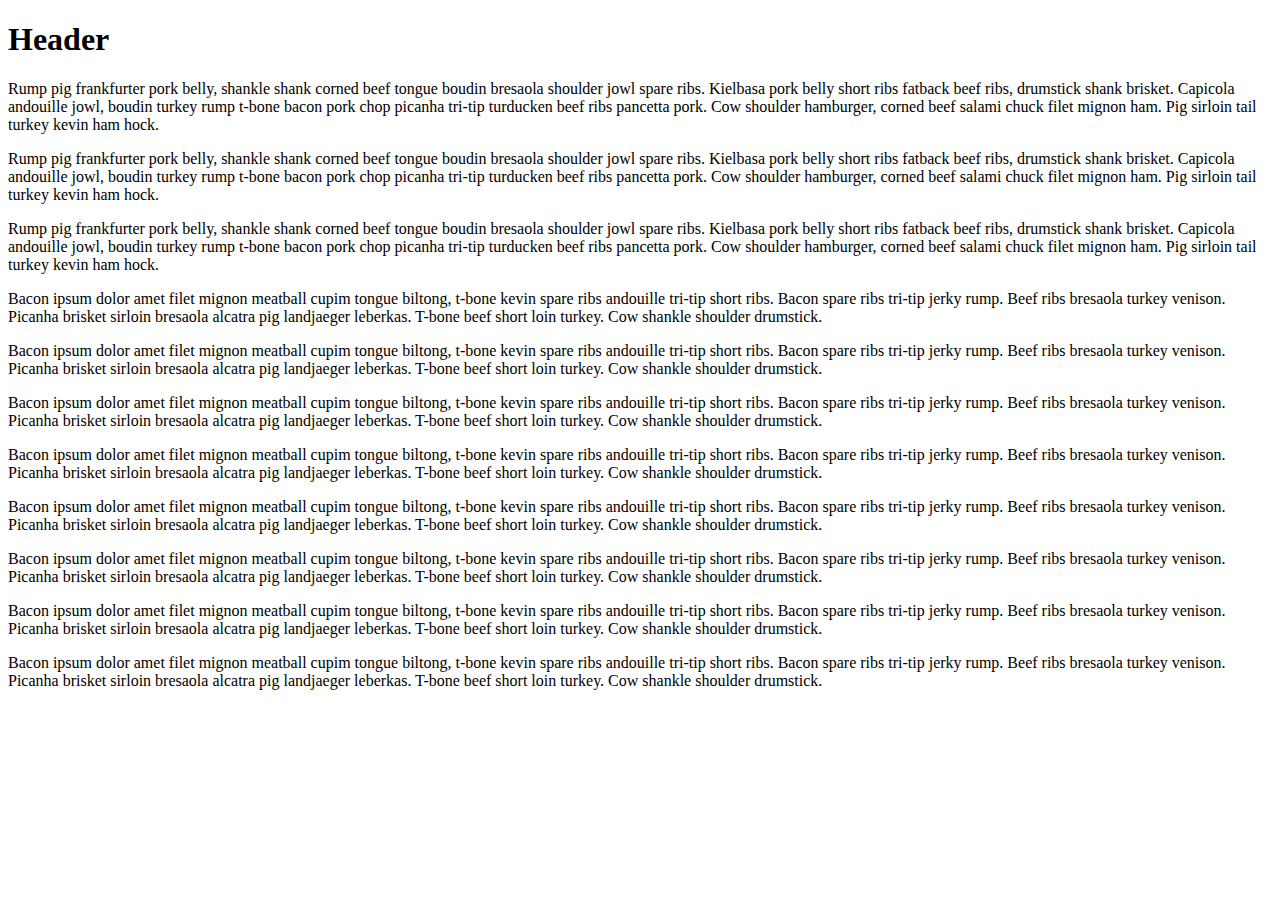
<file: 02-CSS-Bootstrap/01-Activities/14-TextLayout/index.html>
<!DOCTYPE html>
<html lang="en">

<head>
    <meta charset="UTF-8">
    <title>text-layout</title>

    <link href="https://cdn.jsdelivr.net/npm/bootstrap@5.0.0-beta1/dist/css/bootstrap.min.css" rel="stylesheet"
        integrity="sha384-giJF6kkoqNQ00vy+HMDP7azOuL0xtbfIcaT9wjKHr8RbDVddVHyTfAAsrekwKmP1" crossorigin="anonymous">
    <script src="https://cdn.jsdelivr.net/npm/bootstrap@5.0.0-beta1/dist/js/bootstrap.bundle.min.js"
        integrity="sha384-ygbV9kiqUc6oa4msXn9868pTtWMgiQaeYH7/t7LECLbyPA2x65Kgf80OJFdroafW"
        crossorigin="anonymous"></script>
</head>

<body>

    <main class="container">
        <!--Add 4 rows-->
        <!--row1-->
        <section class="row">
            <section class="col-lg-12">

                <h1>Header</h1>
            </section>
            <!--row2-->
            <section class="row">
                <section class="col-md-3">
                    <p>
                        Rump pig frankfurter pork belly, shankle shank corned beef tongue boudin bresaola shoulder jowl
                        spare ribs. Kielbasa pork belly short ribs fatback beef ribs, drumstick shank brisket. Capicola
                        andouille jowl, boudin turkey rump t-bone bacon pork chop picanha tri-tip turducken beef ribs
                        pancetta pork. Cow shoulder hamburger, corned beef salami chuck filet mignon ham. Pig sirloin
                        tail turkey kevin ham hock. </p>
                </section>
                <section class="col-md-3">
                    <p>
                        Rump pig frankfurter pork belly, shankle shank corned beef tongue boudin bresaola shoulder jowl
                        spare ribs. Kielbasa pork belly short ribs fatback beef ribs, drumstick shank brisket. Capicola
                        andouille jowl, boudin turkey rump t-bone bacon pork chop picanha tri-tip turducken beef ribs
                        pancetta pork. Cow shoulder hamburger, corned beef salami chuck filet mignon ham. Pig sirloin
                        tail turkey kevin ham hock.
                    </p>
                </section>
                <section class="col-md-3">
                    <p>
                        Rump pig frankfurter pork belly, shankle shank corned beef tongue boudin bresaola shoulder jowl
                        spare ribs. Kielbasa pork belly short ribs fatback beef ribs, drumstick shank brisket. Capicola
                        andouille jowl, boudin turkey rump t-bone bacon pork chop picanha tri-tip turducken beef ribs
                        pancetta pork. Cow shoulder hamburger, corned beef salami chuck filet mignon ham. Pig sirloin
                        tail turkey kevin ham hock.
                    </p>
                </section>
            </section>
            <!--row3-->
            <section class="row">
                <section class="col-sm-2">
                    <p>
                        Bacon ipsum dolor amet filet mignon meatball cupim tongue biltong, t-bone kevin spare ribs
                        andouille tri-tip short ribs. Bacon spare ribs tri-tip jerky rump. Beef ribs bresaola turkey
                        venison. Picanha brisket sirloin bresaola alcatra pig landjaeger leberkas. T-bone beef short
                        loin turkey. Cow shankle shoulder drumstick.

                    </p>
                </section>
                <section class="col-sm-2">
                    <p>
                        Bacon ipsum dolor amet filet mignon meatball cupim tongue biltong, t-bone kevin spare ribs
                        andouille tri-tip short ribs. Bacon spare ribs tri-tip jerky rump. Beef ribs bresaola turkey
                        venison. Picanha brisket sirloin bresaola alcatra pig landjaeger leberkas. T-bone beef short
                        loin turkey. Cow shankle shoulder drumstick.

                    </p>
                </section>
                <section class="col-sm-2">
                    <p>
                        Bacon ipsum dolor amet filet mignon meatball cupim tongue biltong, t-bone kevin spare ribs
                        andouille tri-tip short ribs. Bacon spare ribs tri-tip jerky rump. Beef ribs bresaola turkey
                        venison. Picanha brisket sirloin bresaola alcatra pig landjaeger leberkas. T-bone beef short
                        loin turkey. Cow shankle shoulder drumstick.

                    </p>
                </section>
                <section class="col-sm-2">
                    <p>
                        Bacon ipsum dolor amet filet mignon meatball cupim tongue biltong, t-bone kevin spare ribs
                        andouille tri-tip short ribs. Bacon spare ribs tri-tip jerky rump. Beef ribs bresaola turkey
                        venison. Picanha brisket sirloin bresaola alcatra pig landjaeger leberkas. T-bone beef short
                        loin turkey. Cow shankle shoulder drumstick.

                    </p>
                </section>
                <section class="col-sm-2">
                    <p>
                        Bacon ipsum dolor amet filet mignon meatball cupim tongue biltong, t-bone kevin spare ribs
                        andouille tri-tip short ribs. Bacon spare ribs tri-tip jerky rump. Beef ribs bresaola turkey
                        venison. Picanha brisket sirloin bresaola alcatra pig landjaeger leberkas. T-bone beef short
                        loin turkey. Cow shankle shoulder drumstick.

                    </p>
                </section>
                <section class="col-sm-2">
                    <p>
                        Bacon ipsum dolor amet filet mignon meatball cupim tongue biltong, t-bone kevin spare ribs
                        andouille tri-tip short ribs. Bacon spare ribs tri-tip jerky rump. Beef ribs bresaola turkey
                        venison. Picanha brisket sirloin bresaola alcatra pig landjaeger leberkas. T-bone beef short
                        loin turkey. Cow shankle shoulder drumstick.

                    </p>
                </section>

            </section>
            <!--row4-->
            <section class="row">
                <section class="col-md-6">
                    <p>
                        Bacon ipsum dolor amet filet mignon meatball cupim tongue biltong, t-bone kevin spare ribs
                        andouille tri-tip short ribs. Bacon spare ribs tri-tip jerky rump. Beef ribs bresaola turkey
                        venison. Picanha brisket sirloin bresaola alcatra pig landjaeger leberkas. T-bone beef short
                        loin turkey. Cow shankle shoulder drumstick.

                    </p>
                </section>

                <section class="col-md-6">
                    <p>
                        Bacon ipsum dolor amet filet mignon meatball cupim tongue biltong, t-bone kevin spare ribs
                        andouille tri-tip short ribs. Bacon spare ribs tri-tip jerky rump. Beef ribs bresaola turkey
                        venison. Picanha brisket sirloin bresaola alcatra pig landjaeger leberkas. T-bone beef short
                        loin turkey. Cow shankle shoulder drumstick.

                    </p>
                </section>

            </section>



    </main>
</body>









</html>
</file>
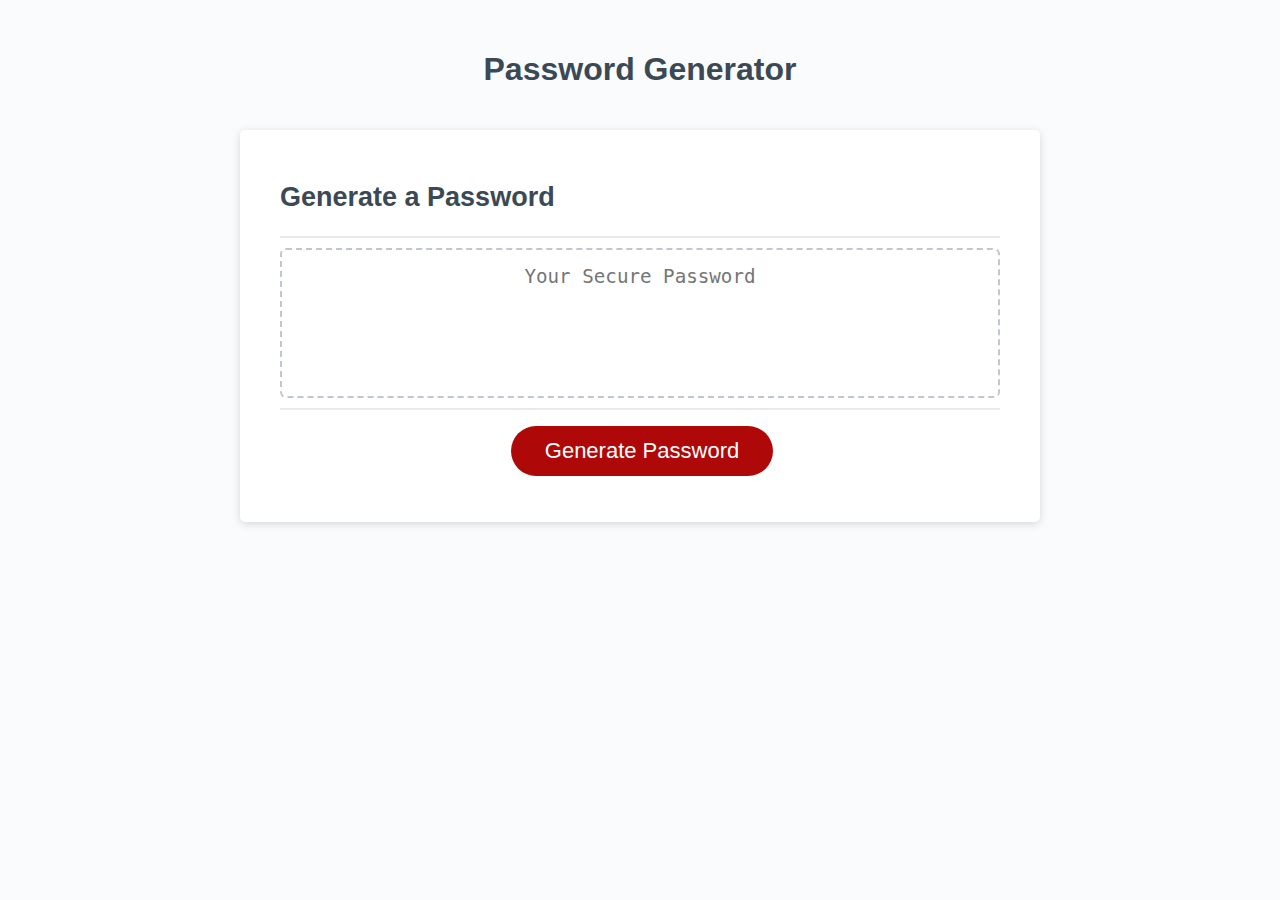
<file: 02-CSS-Bootstrap/02-Homework/Main/index.html>
<!DOCTYPE html>
<html lang="en">

<head>
  <meta charset="UTF-8" />
  <meta name="viewport" content="width=device-width, initial-scale=1.0" />
  <meta http-equiv="X-UA-Compatible" content="ie=edge" />
  <title>Password Generator</title>
  <link rel="stylesheet" href="style.css" />
</head>

<body>
  <div class="wrapper">
    <header>
      <h1>Password Generator</h1>
    </header>
    <div class="card">
      <div class="card-header">
        <h2>Generate a Password</h2>
      </div>
      <div class="card-body">
        <textarea readonly id="password" placeholder="Your Secure Password" aria-label="Generated Password"></textarea>
      </div>
      <div class="card-footer">
        <button id="generate" class="btn">Generate Password</button>
      </div>
    </div>
  </div>
  <script src="script.js"></script>
</body>

</html>
</file>
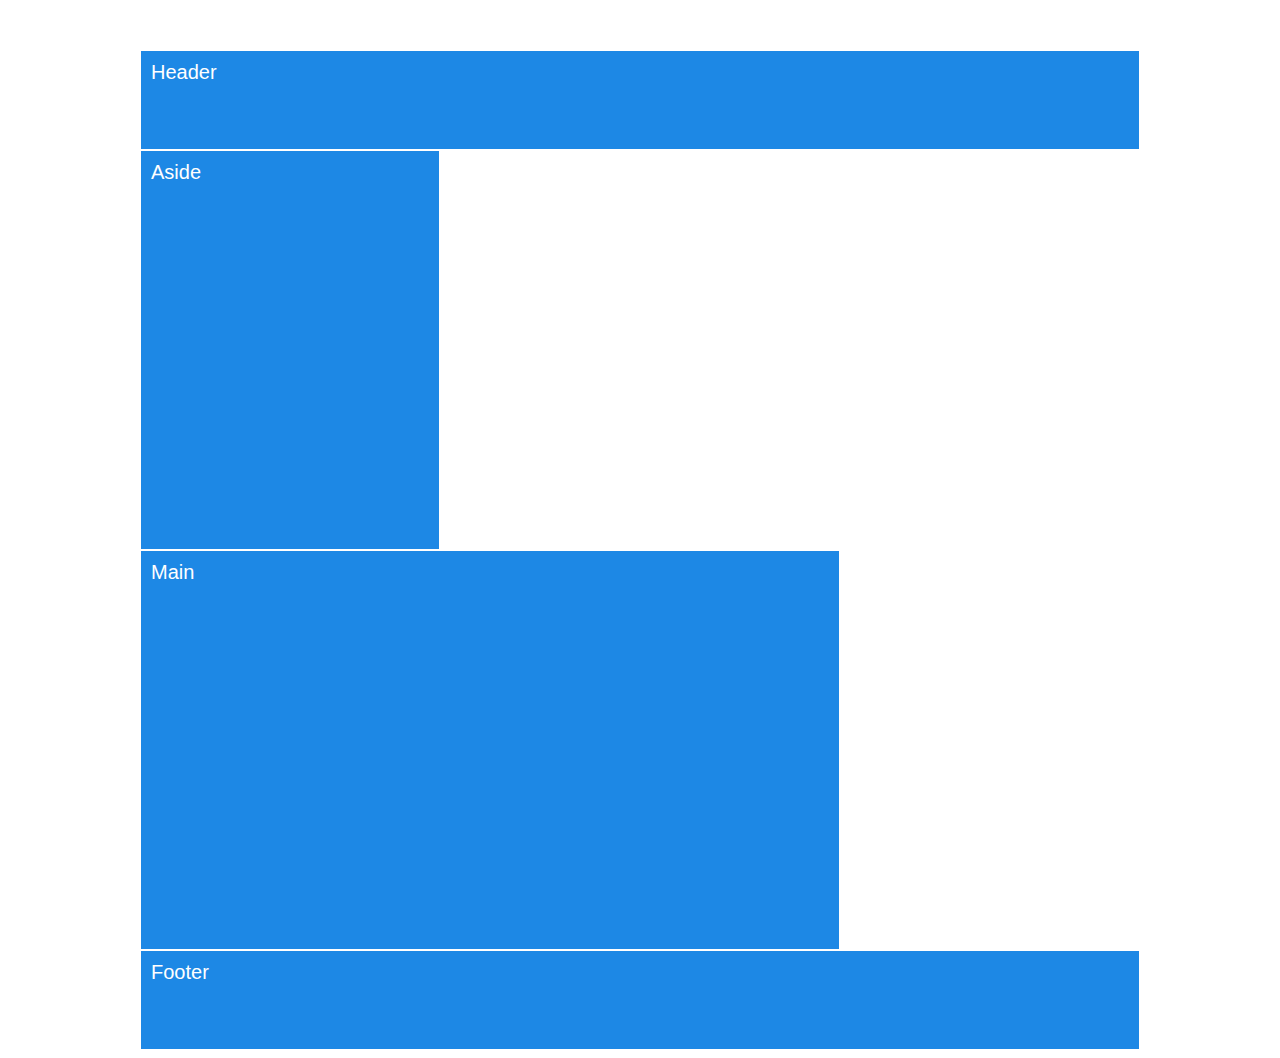
<file: 01-HTML-Git-CSS/01-Activities/08-FloatExamples/layout-no-float.html>
<!DOCTYPE html>
<html lang="en-us">

<head>
  <meta charset="UTF-8">
  <title>Layout without floats</title>
  <link rel="stylesheet" href="style.css">
</head>

<body>
  <div class="container">
    <header>Header</header>
    <div class="clearfix">
      <aside>Aside</aside>
      <main>Main</main>
    </div>
    <footer>Footer</footer>
  </div>

</body>

</html>
</file>
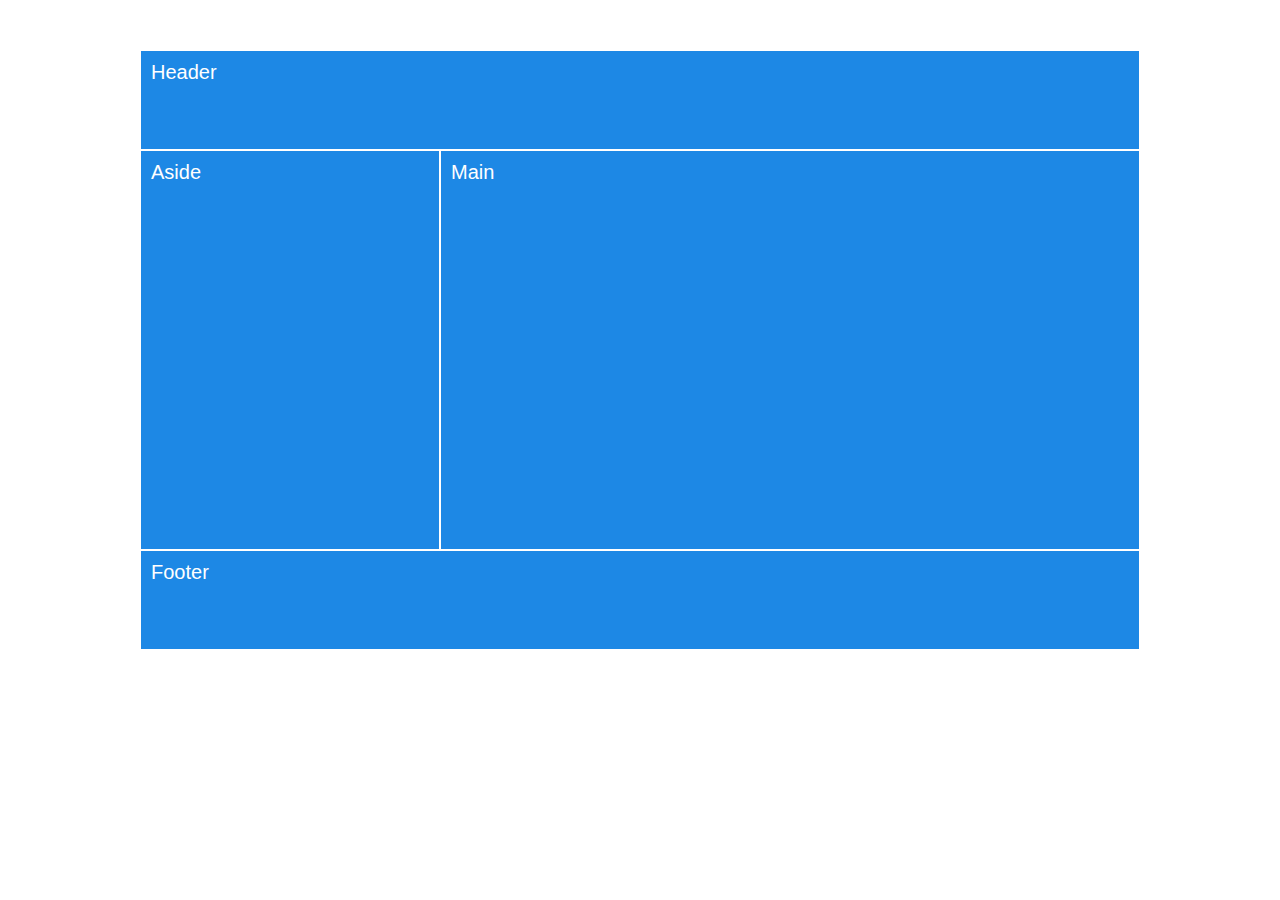
<file: 01-HTML-Git-CSS/01-Activities/08-FloatExamples/layout-with-float.html>
<!DOCTYPE html>
<html lang="en-us">

<head>
  <meta charset="UTF-8">
  <title>Layout with floats</title>
  <link rel="stylesheet" href="style.css">
  <link rel="stylesheet" href="float-style.css">
</head>

<body>
  <div class="container">
    <header>Header</header>
    <div class="clearfix">
      <aside>Aside</aside>
      <main>Main</main>
    </div>
    <footer>Footer</footer>
  </div>

</body>

</html>
</file>
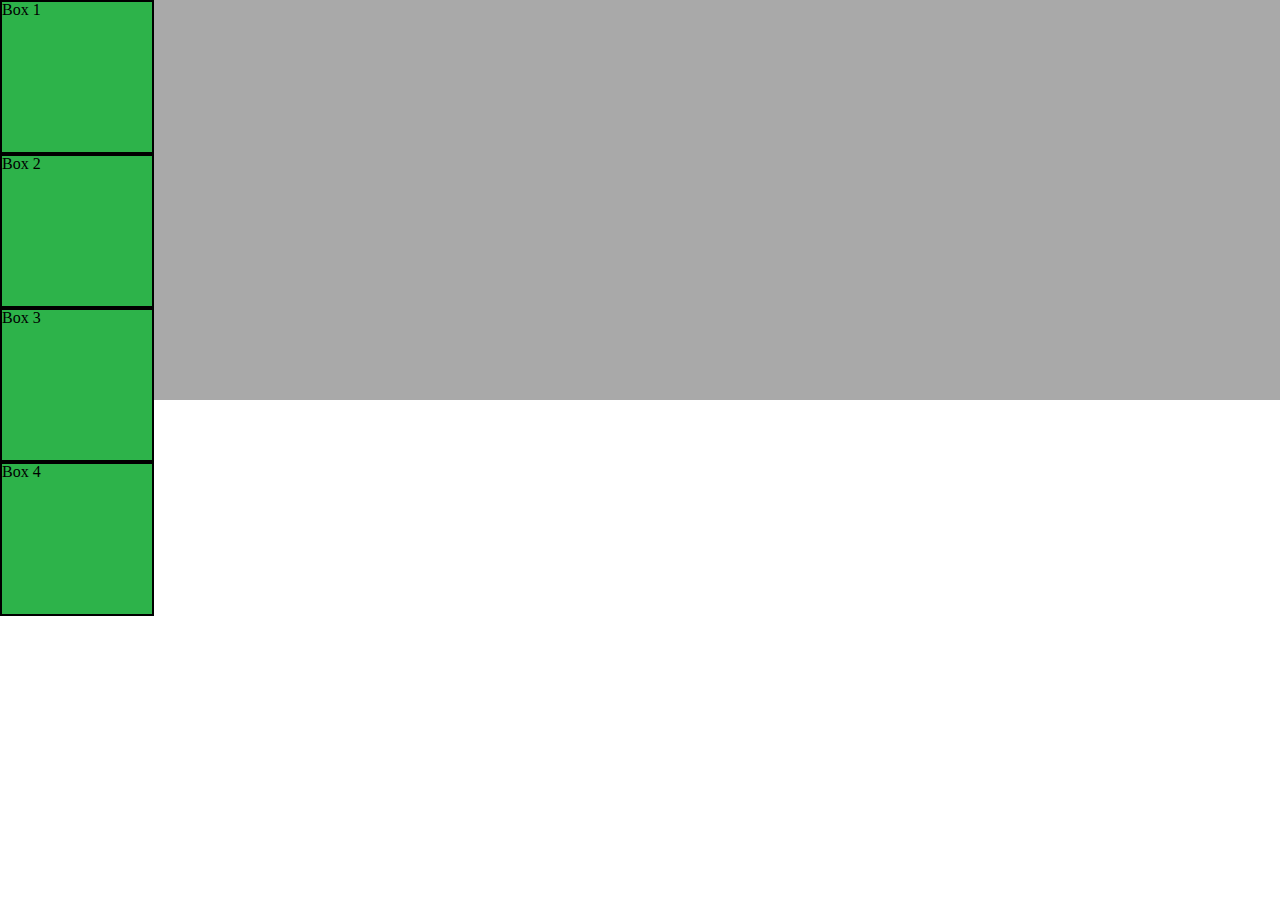
<file: 01-HTML-Git-CSS/01-Activities/10-CSS_PositionedLayout/main.html>
<!DOCTYPE html>
<html lang="en-us">

<head>
  <meta charset="UTF-8">
  <title>CSS Positioning Demo</title>
  <!-- Comment out each stylesheet to get the one you'd like to see -->
  <link rel="stylesheet" href="reset.css">
   <link rel="stylesheet" href="static.css">
  <!--<link rel="stylesheet" href="relative.css">-->
  <!-- <link rel="stylesheet" href="absolute.css"> -->
  <!--<link rel="stylesheet" href="fixed.css">-->
  <!--<link rel="stylesheet" href="zindex.css">-->
  <!--<link rel="stylesheet" href="invisible.css">-->
</head>

<body>
  <div class="box-set">
    <figure class="box box-1">Box 1</figure>
    <figure class="box box-2">Box 2</figure>
    <figure class="box box-3">Box 3</figure>
    <figure class="box box-4">Box 4</figure>
  </div>
</body>

</html>
</file>
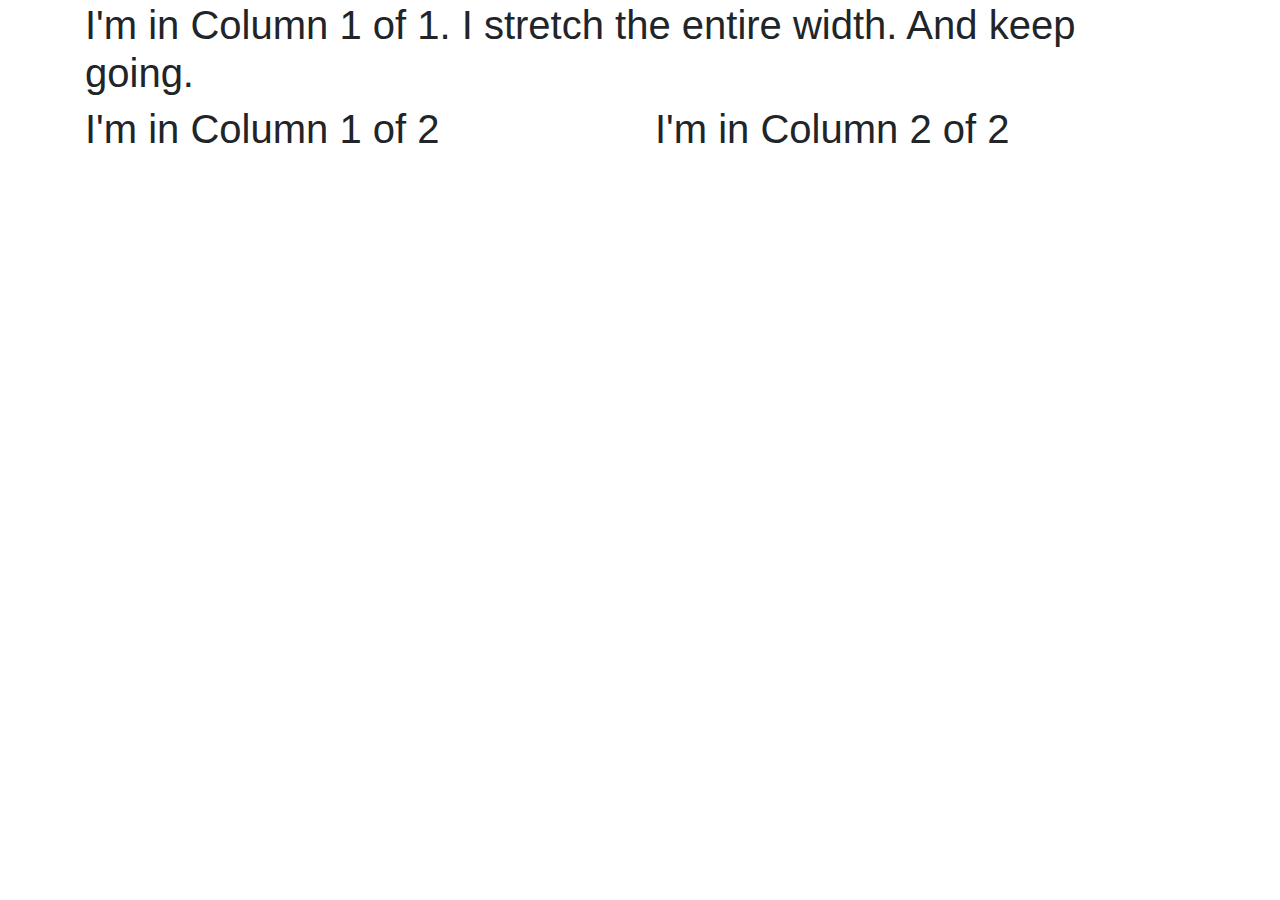
<file: 02-CSS-Bootstrap/01-Activities/13-InstructorGrids/quick-grid.html>
<!-- Bootstrap Grid Demo -->
<!DOCTYPE html>
<html lang="en-us">

<head>

  <meta charset="UTF-8">
  <title>Bootstrap Demo</title>

  <!-- Bring in our bootstrap stylesheet -->
  <link rel="stylesheet" href="https://maxcdn.bootstrapcdn.com/bootstrap/4.0.0/css/bootstrap.min.css">

</head>

<body>

  <!-- Our rows function in containers (grid created). -->
  <div class="container">

    <!-- Our columns function in rows. -->
    <div class="row">

      <!-- Columns have 12 areas of width to work with. -->

      <!-- One third of screen (4/12) -->
      <div class="col-md-4">
        <!-- This is column 1 of 3 -->
      </div>

      <!-- One third of screen (4/12) -->
      <div class="col-md-4">
        <!-- This is column 2 of 3 -->
      </div>

      <!-- One third of screen (4/12) -->
      <div class="col-md-4">

        <!-- This is column 3 of 3 -->
      </div>

      <!-- Columns float left, so all adjacent rows will appear next to each other (as long as not all space gets taken up) -->
    </div>

  </div>


  <!-- Creates the Overall Grid -->
  <div class="container">

    <!-- First Row -->
    <div class="row">

      <!-- First (and only column) -->
      <div class="col-md-12">
        <h1>I'm in Column 1 of 1. I stretch the entire width. And keep going.</h1>
      </div>
    </div>

    <!-- Second Row -->
    <div class="row">

      <!-- First of two columns -->
      <div class="col-md-6">
        <h1>I'm in Column 1 of 2</h1>
      </div>

      <!-- Second of two columns -->
      <div class="col-md-6">
        <h1>I'm in Column 2 of 2</h1>
      </div>

    </div>

  </div>

</body>

</html>
</file>
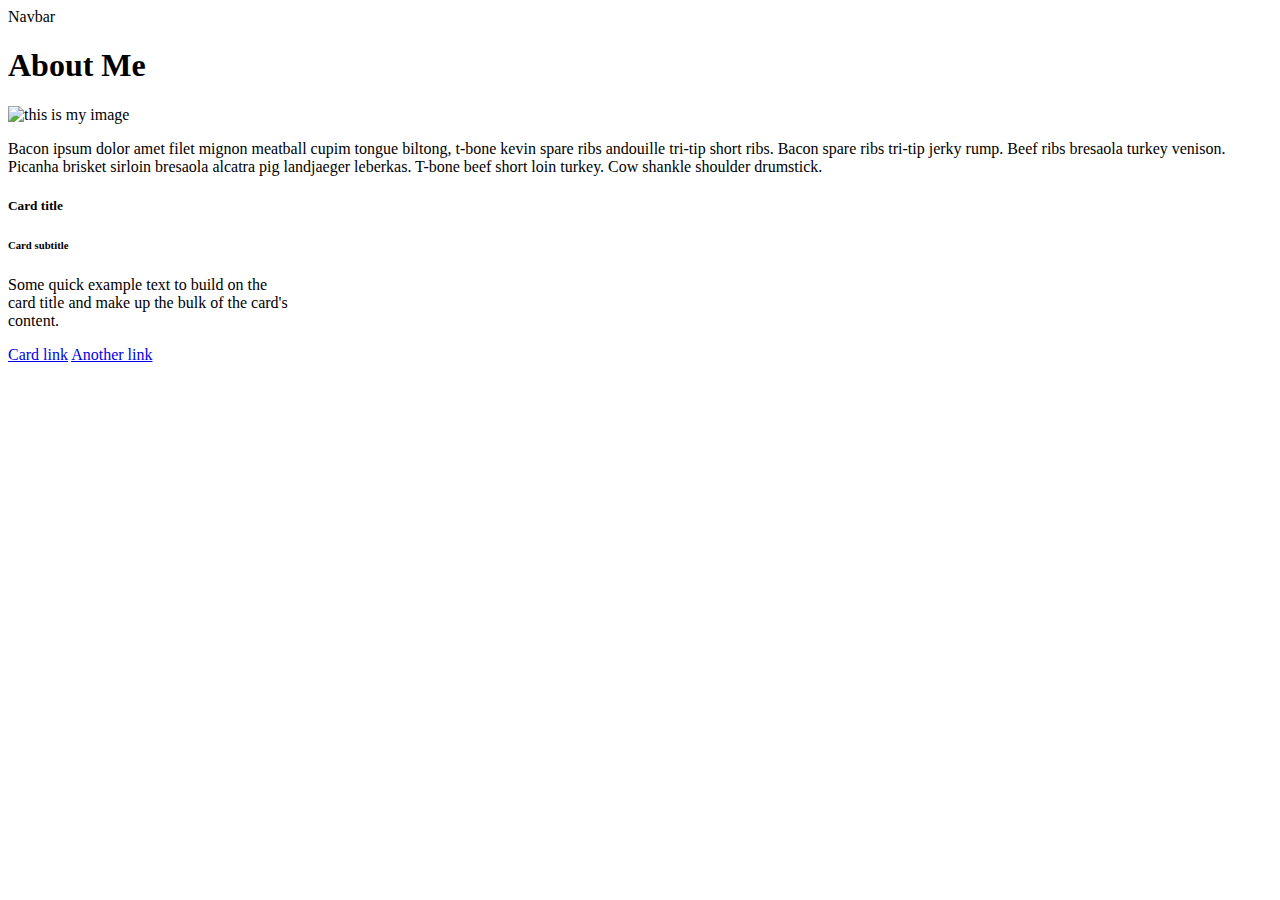
<file: 02-CSS-Bootstrap/01-Activities/14-TextLayout/bootstarpactivity.html>
<!DOCTYPE html>
<html lang="en">

<head>
    <meta charset="UTF-8">
    <title>text-layout</title>

    <link href="https://cdn.jsdelivr.net/npm/bootstrap@5.0.0-beta1/dist/css/bootstrap.min.css" rel="stylesheet"
        integrity="sha384-giJF6kkoqNQ00vy+HMDP7azOuL0xtbfIcaT9wjKHr8RbDVddVHyTfAAsrekwKmP1" crossorigin="anonymous">
    <script src="https://cdn.jsdelivr.net/npm/bootstrap@5.0.0-beta1/dist/js/bootstrap.bundle.min.js"
        integrity="sha384-ygbV9kiqUc6oa4msXn9868pTtWMgiQaeYH7/t7LECLbyPA2x65Kgf80OJFdroafW"
        crossorigin="anonymous"></script>
</head>

<body>

    <!-- As a heading -->
    <nav class="navbar navbar-dark bg-dark">
        <div class="container-fluid">
            <span class="navbar-brand mb-0 h1">Navbar</span>
        </div>
    </nav>


    <main class="container">
        <!--first row-->
        <section class="row">
            <section class="col-md-8">
                <h1> About Me</h1>
            </section>
        </section>
        <section class="row">
            <section class="col-md-3">
                <img href="" alt="this is my image">
            </section>

            <section class="col-md-9">
                <p>Bacon ipsum dolor amet filet mignon meatball cupim tongue biltong, t-bone kevin spare ribs andouille
                    tri-tip short ribs. Bacon spare ribs tri-tip jerky rump. Beef ribs bresaola turkey venison. Picanha
                    brisket sirloin bresaola alcatra pig landjaeger leberkas. T-bone beef short loin turkey. Cow shankle
                    shoulder drumstick.

                </p>
            </section>
            <div class="card" style="width: 18rem;">
                <div class="card-body">
                  <h5 class="card-title">Card title</h5>
                  <h6 class="card-subtitle mb-2 text-muted">Card subtitle</h6>
                  <p class="card-text">Some quick example text to build on the card title and make up the bulk of the card's content.</p>
                  <a href="#" class="card-link">Card link</a>
                  <a href="#" class="card-link">Another link</a>
                </div>
              </div>

        </section>


    </main>
</body>









</html>
</file>
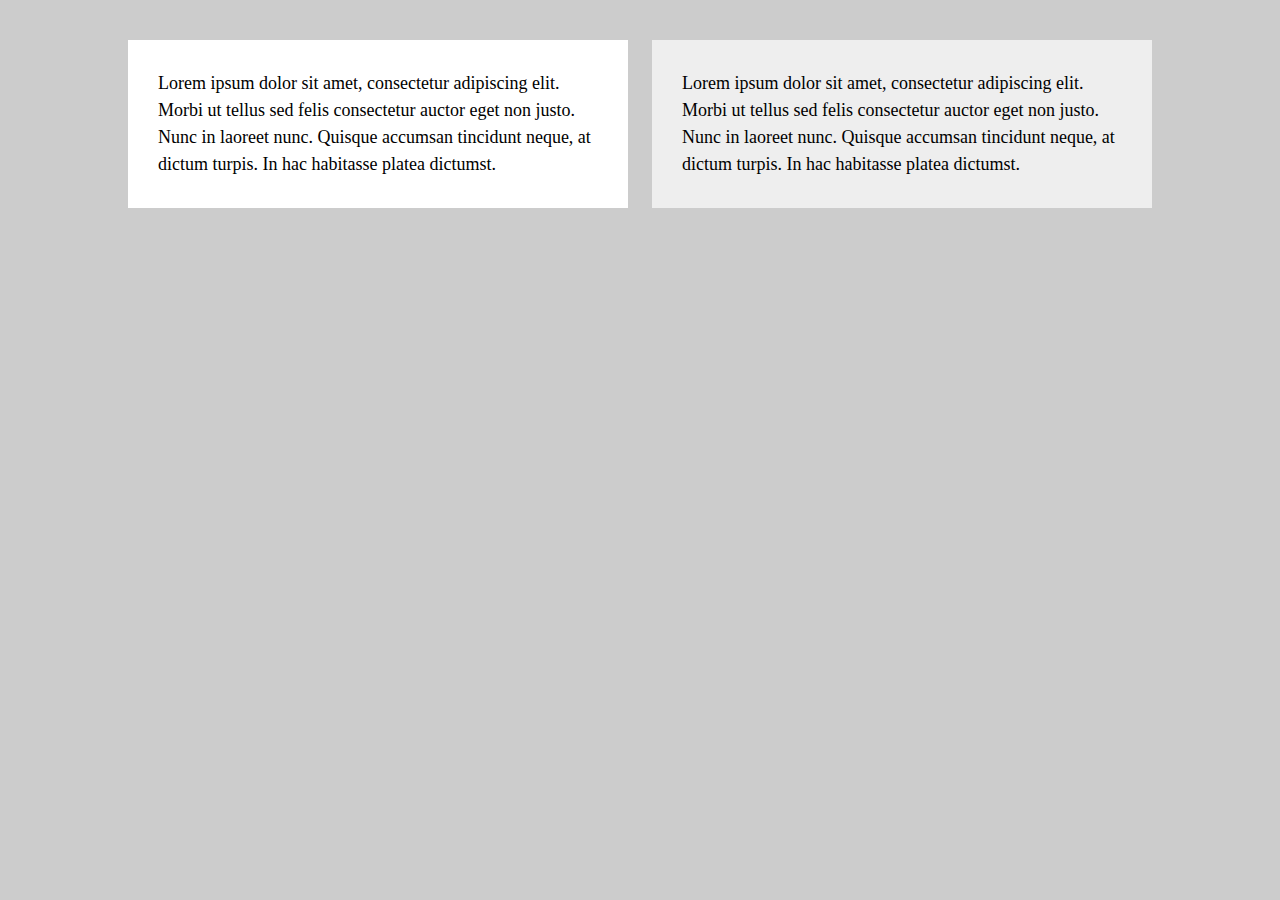
<file: 02-CSS-Bootstrap/01-Activities/17-InstructorMedia/media-basic.html>
<!-- Media Query Demo (check the CSS page) -->
<!doctype html>
<html lang="en-us">

<head>

  <meta charset="UTF-8">

  <title>HTML</title>

  <link rel="stylesheet" type="text/css" href="css/reset.css">
  <link rel="stylesheet" type="text/css" href="css/style.css">

</head>

<body>

  <div class="wrapper">

    <section id="main-content">
      <p>Lorem ipsum dolor sit amet, consectetur adipiscing elit. Morbi ut tellus sed felis consectetur auctor eget non justo. Nunc in laoreet nunc. Quisque accumsan tincidunt neque, at dictum turpis. In hac habitasse platea dictumst. </p>
    </section>

    <section id="sidebar">
      <p>Lorem ipsum dolor sit amet, consectetur adipiscing elit. Morbi ut tellus sed felis consectetur auctor eget non justo. Nunc in laoreet nunc. Quisque accumsan tincidunt neque, at dictum turpis. In hac habitasse platea dictumst. </p>
    </section>

  </div>

</body>

</html>
</file>
<file: 02-CSS-Bootstrap/02-Homework/Main/style.css>
*,
*::before,
*::after {
  box-sizing: border-box;
}

html,
body,
.wrapper {
  height: 100%;
  margin: 0;
  padding: 0;
}

body {
  font-family: sans-serif;
  background-color: #f9fbfd;
}

.wrapper {
  padding-top: 30px;
  padding-left: 20px;
  padding-right: 20px;
}

header {
  text-align: center;
  padding: 20px;
  padding-top: 0px;
  color: hsl(206, 17%, 28%);
}

.card {
  background-color: hsl(0, 0%, 100%);
  border-radius: 5px;
  border-width: 1px;
  box-shadow: rgba(0, 0, 0, 0.15) 0px 2px 8px 0px;
  color: hsl(206, 17%, 28%);
  font-size: 18px;
  margin: 0 auto;
  max-width: 800px;
  padding: 30px 40px;
}

.card-header::after {
  content: " ";
  display: block;
  width: 100%;
  background: #e7e9eb;
  height: 2px;
}

.card-body {
  min-height: 100px;
}

.card-footer {
  text-align: center;
}

.card-footer::before {
  content: " ";
  display: block;
  width: 100%;
  background: #e7e9eb;
  height: 2px;
}

.card-footer::after {
  content: " ";
  display: block;
  clear: both;
}

.btn {
  border: none;
  background-color: hsl(360, 91%, 36%);
  border-radius: 25px;
  box-shadow: rgba(0, 0, 0, 0.1) 0px 1px 6px 0px rgba(0, 0, 0, 0.2) 0px 1px 1px
    0px;
  color: hsl(0, 0%, 100%);
  display: inline-block;
  font-size: 22px;
  line-height: 22px;
  margin: 16px 16px 16px 20px;
  padding: 14px 34px;
  text-align: center;
  cursor: pointer;
}

button[disabled] {
  cursor: default;
  background: #c0c7cf;
}

.float-right {
  float: right;
}

#password {
  -webkit-appearance: none;
  -moz-appearance: none;
  appearance: none;
  border: none;
  display: block;
  width: 100%;
  padding-top: 15px;
  padding-left: 15px;
  padding-right: 15px;
  padding-bottom: 85px;
  font-size: 1.2rem;
  text-align: center;
  margin-top: 10px;
  margin-bottom: 10px;
  border: 2px dashed #c0c7cf;
  border-radius: 6px;
  resize: none;
  overflow: hidden;
}

@media (max-width: 690px) {
  .btn {
    font-size: 1rem;
    margin: 16px 0px 0px 0px;
    padding: 10px 15px;
  }

  #password {
    font-size: 1rem;
  }
}

@media (max-width: 500px) {
  .btn {
    font-size: 0.8rem;
  }
}
</file>
<file: 01-HTML-Git-CSS/01-Activities/08-FloatExamples/style.css>
*, *::after, *::before {
  box-sizing: border-box;
}

.container {
  margin: 0 auto;
  margin-top: 50px;
  width: 1000px;
  color: white;
  font-family: 'Segoe UI', Tahoma, Geneva, Verdana, sans-serif;
  font-size: 1.25em;
}

header {
  background-color: #1D88E5;
  height: 100px;
  padding: 10px;
  border: 1px solid white;
}

aside {
  background-color: #1D88E5;
  width: 300px;
  height: 400px;
  padding: 10px;
  border: 1px solid white;
}

main {
  background-color: #1D88E5;
  width: 700px;
  height: 400px;
  padding: 10px;
  border: 1px solid white;
}

footer {
  background-color: #1D88E5;
  width: 1000px;
  height: 100px;
  padding: 10px;
  border: 1px solid white;
}
</file>
<file: 01-HTML-Git-CSS/01-Activities/08-FloatExamples/float-style.css>
.clearfix::after {
  content: " ";
  display: block;
  clear: both;
}

aside {
  float: left;
}

main {
  float: left;
}
</file>
<file: 01-HTML-Git-CSS/01-Activities/10-CSS_PositionedLayout/static.css>
/**
 * Static: Default positioning
 **/

.box-set {
  position: relative;
  height: 400px;
  background: darkgray;
}

.box {
  width: 150px;
  height: 150px;
  background: #2db34a;
  border: 2px solid black;
}
</file>
<file: 01-HTML-Git-CSS/01-Activities/10-CSS_PositionedLayout/relative.css>
/**
 * Relative Position: sets boxes relative to its original location
 * (i.e. below or left of where the element would normally be)
 **/

.box-set {
  position: relative;
  height: 400px;
  background: darkgray;
}

.box {
  /* relative positioning */
  position: relative;
  width: 150px;
  height: 150px;
  background: #2db34a;
  border: 2px solid black;
}

.box-1 {
  top: 20px;
}

.box-2 {
  left: 40px;
}

.box-3 {
  right: 20px;
  bottom: -10px;
}
</file>
<file: 01-HTML-Git-CSS/01-Activities/10-CSS_PositionedLayout/absolute.css>
/**
 * Absolute Position: anchors element to the first element (overall box)
 **/

.box-set {
  position: relative;
  height: 400px;
  background: darkgray;
}

.box {
  /* Absolute Position */
  position: absolute;
  width: 150px;
  height: 150px;
  background: #2db34a;
  border: 2px solid black;
}

/* Box rules: percentages define anchors (i.e. position of each box relative to enclosing box) */

.box-1 {
  top: 6%;
  left: 2%;
}

.box-2 {
  top: 0;
  right: -40px;
}

.box-3 {
  right: 20px;
  bottom: -10px;
}

.box-4 {
  bottom: 0;
}
</file>
<file: 01-HTML-Git-CSS/01-Activities/10-CSS_PositionedLayout/fixed.css>
/**
 * Fixed Position: Anchors element to the browser
 **/

.box-set {
  position: relative;
  height: 400px;
  background: darkgray;
}

.box {
  position: fixed;
  width: 150px;
  height: 150px;
  background: #2db34a;
  border: 2px solid black;
}

/* Box rules: percentages define anchors (i.e. position of each box relative to browser window) */

.box-1 {
  top: 6%;
  left: 2%;
}

.box-2 {
  top: 0;
  right: -40px;
}

.box-3 {
  right: 20px;
  bottom: -10px;
}

.box-4 {
  bottom: 0;
}
</file>
<file: 01-HTML-Git-CSS/01-Activities/10-CSS_PositionedLayout/zindex.css>
/**
 * Z-Index: let's us position elements on top of each other (the z-axis controls depth position)
 **/

.box-set {
  position: relative;
  height: 400px;
  background: darkgray;
}

.box {
  position: absolute;
  width: 150px;
  height: 150px;
  background: #2db34a;
  border: 2px solid black;
}

.box-1 {
  top: 10px;
  left: 10px;
}

.box-2 {
  bottom: 10px;
  left: 70px;
  z-index: 3;
}

.box-3 {
  top: 10px;
  left: 130px;
  z-index: 2;
}

.box-4 {
  bottom: 10px;
  left: 190px;
  z-index: 1;
}
</file>
<file: 01-HTML-Git-CSS/01-Activities/10-CSS_PositionedLayout/invisible.css>
.box-set {
  position: relative;
  height: 400px;
  background: darkgray;
}

.box {
  position: relative;
  width: 150px;
  height: 150px;
  background: #2db34a;
  border: 2px solid black;
}

.box-1 {
  top: 20px;

  /* Hides element as if it's not there (compare with "visibility: hidden;"). */
  display: none;
}

.box-2 {
  left: 40px;
}

.box-3 {
  right: 20px;
  bottom: -10px;
}
</file>
<file: 02-CSS-Bootstrap/01-Activities/17-InstructorMedia/css/style.css>
/**
 * Media Query Demo (note the commented rules)
 **/

* {
  box-sizing: border-box;
}

/*
  The background color will be #ccc
  at browser widths above 768px
*/
body {
  /* Typography */
  font-size: 18px;
  line-height: 27px;

  /* Visual */
  background-color: #ccc;
}

/*
  The width of the wrapper will be 1024px
  at browser widths above 768px
*/
.wrapper {
  /* Box-model */
  width: 1024px;

  /* Positioning */
  margin: 40px auto;
}

#main-content,
#sidebar {
  /* Box-model */
  width: 500px;
  padding: 30px;
}

#main-content {
  /* Positioning */
  float: left;

  /* Visual */
  background: #fff;
}

#sidebar {
  /* Positioning */
  float: right;

  /* Visual */
  background: #eee;
}

/*
  These rules take effect when the browser's width
  is either 768px or less.
*/
@media screen and (max-width: 768px) {
  /* The body's bg color will be #333 */
  body {
    background-color: #333;
  }

  /* The wrapper's width will be 600px */
  .wrapper {
    width: 600px;
  }
}
</file>
